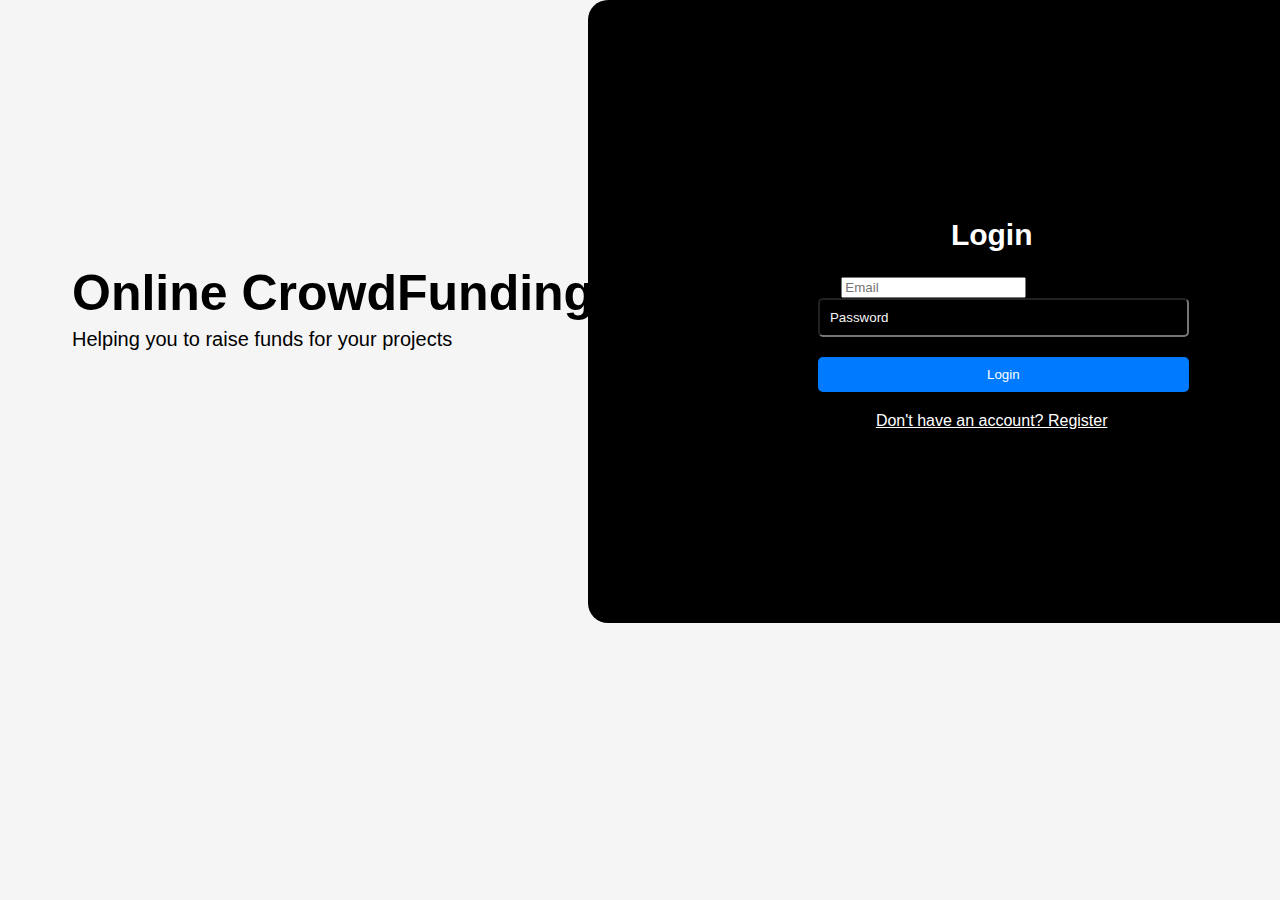
<file: index.html>
<!DOCTYPE html>
<link href='https://fonts.googleapis.com/css?family=Open Sans' rel='stylesheet'>
<html lang="en">
<link rel="stylesheet" href="index.css">
<head>
    <meta charset="UTF-8">
    <meta name="viewport" content="width=device-width, initial-scale=1.0">
    <title>Online CrowdFunding</title>
</head>
<style>
    body{
        font-family: "Open Sans Condensed", sans-serif;
    }
</style>   
<body bgcolor="whitesmoke">
    <div class="container">
        <!-- Hero Text -->
        <div class="hero-text">
            <h1 class="hero-heading">Online CrowdFunding</h1>
            <p class="hero-para">Helping you to raise funds for your projects</p>
        </div>

        <!-- Login Form -->
        <div class="login-form">
            <form class="login" method="post" action="login.php">
                <h2 class="heading">Login</h2>
                <input type="email" name="emailid" placeholder="Email" required><br>
                <input type="password" name="password" placeholder="Password" required><br>
                <button type="submit">Login</button><br>
                <a class="message" href="register.html">Don't have an account? Register</a>
            </form>
        </div>
    </div>
</body>
</html>
</file>
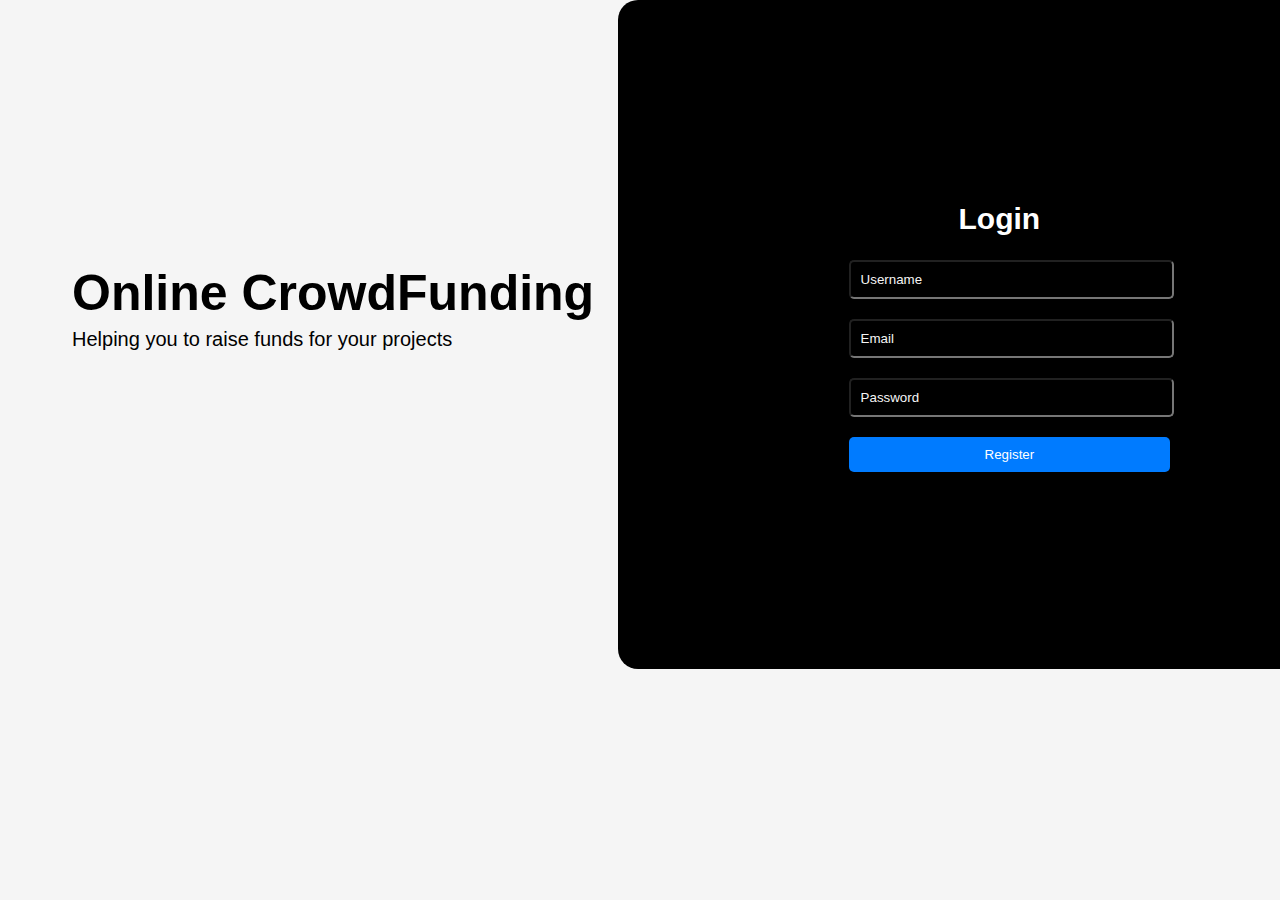
<file: register.html>
<!DOCTYPE html>
<link href='https://fonts.googleapis.com/css?family=Open Sans' rel='stylesheet'>
<html lang="en">
<link rel="stylesheet" href="register.css">
<head>
    <meta charset="UTF-8">
    <meta name="viewport" content="width=device-width, initial-scale=1.0">
    <title>Online CrowdFunding</title>
</head>
<style>
    body{
        font-family: "Open Sans Condensed", sans-serif;
    }
</style>   
<body bgcolor="whitesmoke">
    <div class="container">
        <!-- Hero Text -->
    <div class="hero-text">
        <h1 class="hero-heading">Online CrowdFunding</h1>
        <p class="hero-para">Helping you to raise funds for your projects</p>
    </div>

    <!-- Login Form -->
    <div class="login-form">
        <form class="login" method="post" action="process_form.php">
            <h2 class="heading">Login</h2>
            <input type="text" name="name" placeholder="Username" required><br>
            <input type="email" name="email" placeholder="Email" required><br>
            <input type="password" name="password" placeholder="Password" required><br>
            <button type="submit" href="home_page.html">Register</button><br>
        </form>
    </div>
    </div>
</body>
</html>
</file>
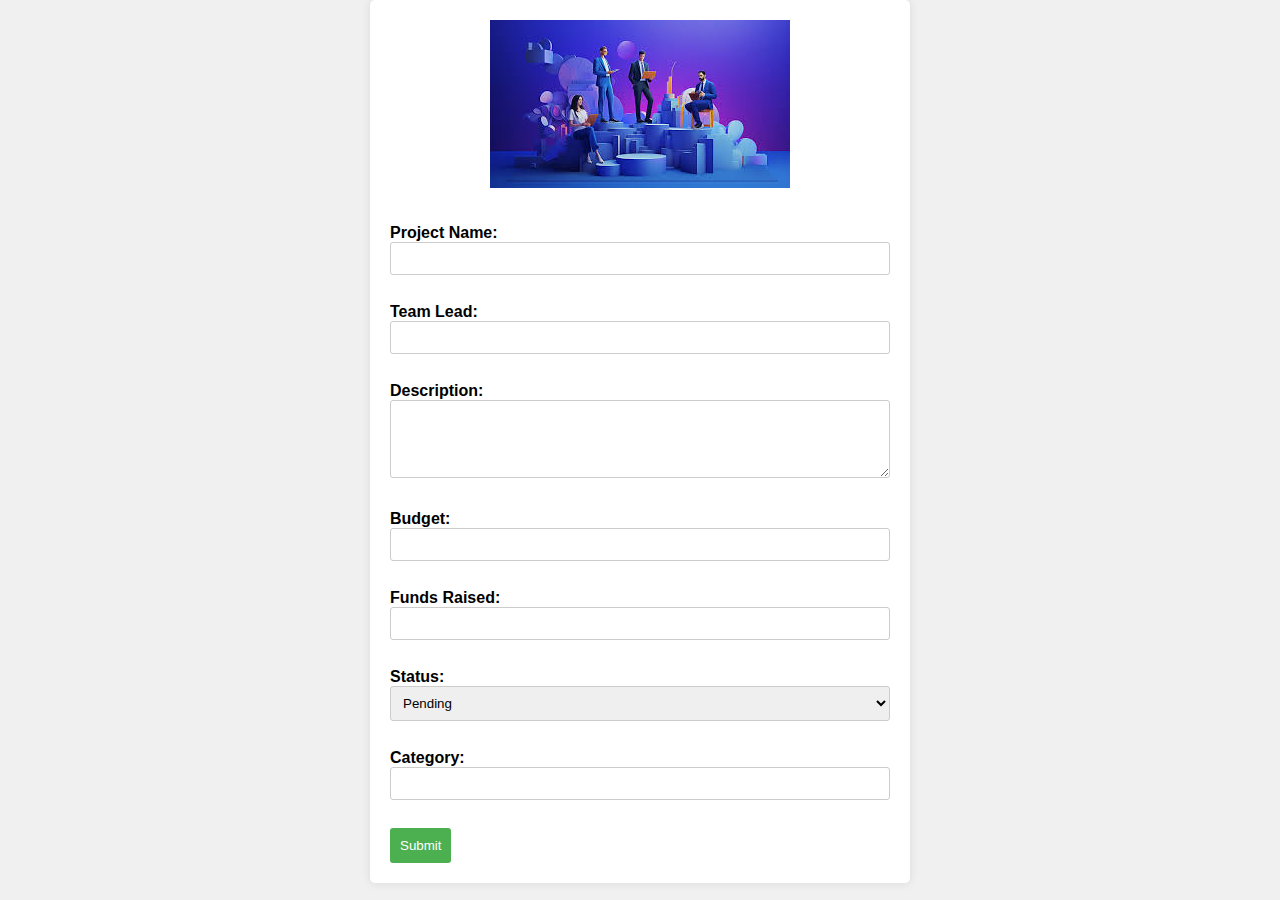
<file: register_project.html>
<!DOCTYPE html>
<html lang="en">
<link rel="stylesheet" href="register_page.css">
<head>
    <meta charset="UTF-8">
    <meta name="viewport" content="width=device-width, initial-scale=1.0">
    <title>Project Registration</title>
</head>

<body>
    <form action="submit_project.php" method="POST">
        <img src="assets/download.jpeg" alt="Project Registration Image" id="registration-image" style="display: block; margin: 0 auto;"><br><br>
        <label for="project_name">Project Name:</label>
        <input type="text" id="project_name" name="project_name" required><br><br>

        <label for="team_lead">Team Lead:</label>
        <input type="text" id="team_lead" name="team_lead" required><br><br>

        <label for="description">Description:</label><br>
        <textarea id="description" name="description" rows="4" cols="50" required></textarea><br><br>

        <label for="budget">Budget:</label>
        <input type="number" id="budget" name="budget" required><br><br>

        <label for="funds_raised">Funds Raised:</label>
        <input type="number" id="funds_raised" name="funds_raised" required><br><br>

        <label for="status">Status:</label>
        <select id="status" name="status" required>
            <option value="Pending">Pending</option>
            <option value="In Progress">In Progress</option>
            <option value="Completed">Completed</option>
        </select><br><br>

        <label for="category">Category:</label>
        <input type="text" id="category" name="category"><br><br>

        <input type="submit" value="Submit">
    </form>
</body>

</html>
</file>
<file: index.css>
.heading{
    color: white;
    text-align: center;
    position: relative;
    top: 10%;
    font-size: 30px;
    font-weight: 700;
    left: 25%;
}

.hero-heading{
    color: black;
    position: absolute;
    align-items: start;
    margin-top: 20%;
    font-weight: 700;
    font-size: 50px;
    padding-left: 5%;
}

.hero-para{
    color: black;
    position: absolute; 
    align-items: start;
    margin-top: 25%;
    font-weight: 400;
    font-size: 20px;
    padding-left: 5%;
}

.login-form{
    text-align: center;
    position: absolute;
    top: 0%;
    right: 0%;
    background-color: black;
    max-width: 100%;
    max-height: 100%;
    padding: 15.1% 18%;
    /* padding: 233px 300px 235px 300px; */
    border-radius: 20px 0 0 20px;
}
.login input[type="text"],
.login input[type="password"],
.login button {
    width: 150%;
    padding: 10px;
    margin-bottom: 20px;
    /* border: 1px solid white; */
    border-radius: 5px;
    position: relative;
    align-items: center;
    background-color: black;
    color: white;
}

.login input[type="text"]::placeholder,
.login input[type="password"]::placeholder {
    color: whitesmoke; /* Set placeholder text color to white */
}

.login button {
    background-color: #007bff;
    width: 160%;
    color: white;
    border: none;
    cursor: pointer;
}

.login button:hover {
    background-color: #0056b3;
    width: 160%;
}

/* Message styles */
.message {
    text-align: center;
    margin-top: 20px;
    color: white;
    position: relative;
    left: 25%;
}
</file>
<file: register.css>
.heading{
    color: white;
    text-align: center;
    position: relative;
    top: 10%;
    font-size: 30px;
    font-weight: 700;
    left: 25%;
}

.hero-heading{
    color: black;
    position: absolute;
    align-items: start;
    margin-top: 20%;
    font-weight: 700;
    font-size: 50px;
    padding-left: 5%;
}

.hero-para{
    color: black;
    position: absolute; 
    align-items: start;
    margin-top: 25%;
    font-weight: 400;
    font-size: 20px;
    padding-left: 5%;
}

.login-form{
    text-align: center;
    position: absolute;
    top: 0%;
    right: 0%;
    background-color: black;
    max-width: 100%;
    max-height: 100%;
    padding: 13.8% 18%;
    /* padding: 233px 300px 235px 300px; */
    border-radius: 20px 0 0 20px;
}
.login input[type="text"],
.login input[type="password"],
.login input[type="email"],
.login button {
    width: 150%;
    padding: 10px;
    margin-bottom: 20px;
    /* border: 1px solid white; */
    border-radius: 5px;
    position: relative;
    align-items: center;
    background-color: black;
    color: white;
}

.login input[type="text"]::placeholder,
.login input[type="password"]::placeholder,
.login input[type="email"]::placeholder {
    color: whitesmoke; /* Set placeholder text color to white */
}

.login button {
    background-color: #007bff;
    width: 160%;
    color: white;
    border: none;
    cursor: pointer;
}

.login button:hover {
    background-color: #0056b3;
    width: 160%;
}

/* Message styles */
.message {
    text-align: center;
    margin-top: 20px;
    color: white;
    position: relative;
    left: 25%;
}
</file>
<file: register_page.css>
body {
    font-family: Arial, sans-serif;
    background-color: #f0f0f0;
    margin: 0;
}

h2 {
    text-align: center;
    margin-bottom: 20px;
}

form {
    max-width: 500px;
    margin: 0 auto;
    background-color: #ffffff;
    padding: 20px;
    border-radius: 5px;
    box-shadow: 0 0 10px rgba(0, 0, 0, 0.1);
}

label {
    font-weight: bold;
}

input[type="text"],
input[type="number"],
select,
textarea {
    width: 100%;
    padding: 8px;
    margin-bottom: 10px;
    border: 1px solid #ccc;
    border-radius: 3px;
    box-sizing: border-box;
}

textarea {
    resize: vertical;
}

input[type="submit"] {
    padding: 10px;
    background-color: #4CAF50;
    color: #ffffff;
    border: none;
    border-radius: 3px;
    cursor: pointer;
}

input[type="submit"]:hover {
    background-color: #45a049;
}
</file>
